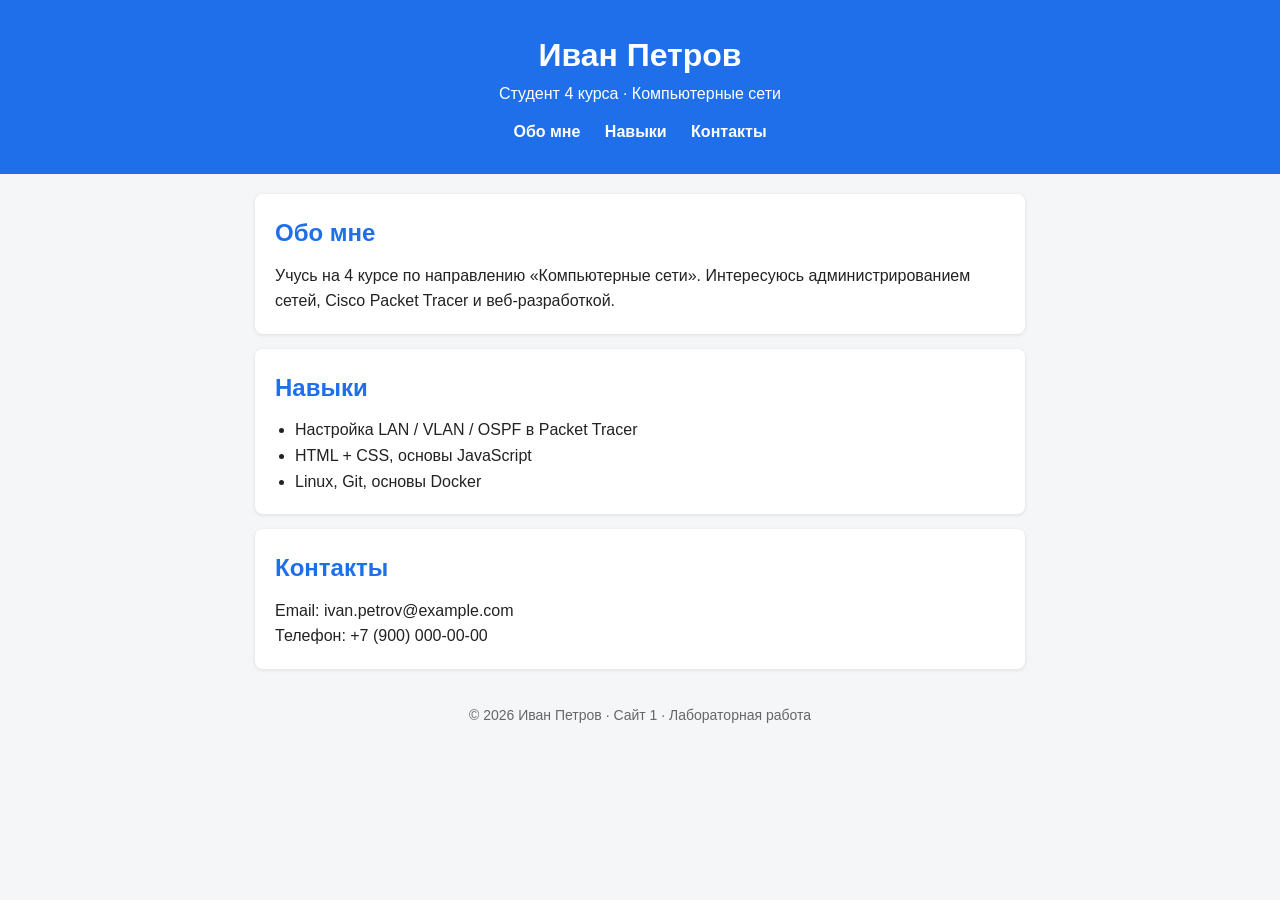
<file: index.html>
<!DOCTYPE html>
<html lang="ru">
<head>
<meta charset="UTF-8">
<meta name="viewport" content="width=device-width, initial-scale=1.0">
<title>Сайт 1 — Визитка студента</title>
<link rel="stylesheet" href="style.css">
</head>
<body>
<header>
<h1>Иван Петров</h1>
<p>Студент 4 курса · Компьютерные сети</p>
<nav>
<a href="#about">Обо мне</a>
<a href="#skills">Навыки</a>
<a href="#contacts">Контакты</a>
</nav>
</header>
<main>
<section id="about">
<h2>Обо мне</h2>
<p>Учусь на 4 курсе по направлению «Компьютерные сети». Интересуюсь администрированием сетей, Cisco Packet Tracer и веб-разработкой.</p>
</section>
<section id="skills">
<h2>Навыки</h2>
<ul>
<li>Настройка LAN / VLAN / OSPF в Packet Tracer</li>
<li>HTML + CSS, основы JavaScript</li>
<li>Linux, Git, основы Docker</li>
</ul>
</section>
<section id="contacts">
<h2>Контакты</h2>
<p>Email: ivan.petrov@example.com</p>
<p>Телефон: +7 (900) 000-00-00</p>
</section>
</main>
<footer>© 2026 Иван Петров · Сайт 1 · Лабораторная работа</footer>
</body>
</html>
</file>
<file: style.css>
*{box-sizing:border-box;margin:0;padding:0}
body{font-family:Arial,sans-serif;background:#f4f6f8;color:#222;line-height:1.6}
header{background:#1f6feb;color:#fff;text-align:center;padding:30px 15px}
nav{margin-top:12px}
nav a{color:#fff;margin:0 10px;text-decoration:none;font-weight:bold}
nav a:hover{text-decoration:underline}
main{max-width:800px;margin:20px auto;padding:0 15px}
section{background:#fff;border-radius:8px;padding:20px;margin-bottom:15px;box-shadow:0 1px 4px rgba(0,0,0,.1)}
h2{margin-bottom:10px;color:#1f6feb}
ul{padding-left:20px}
footer{text-align:center;padding:15px;color:#666;font-size:14px}
</file>
